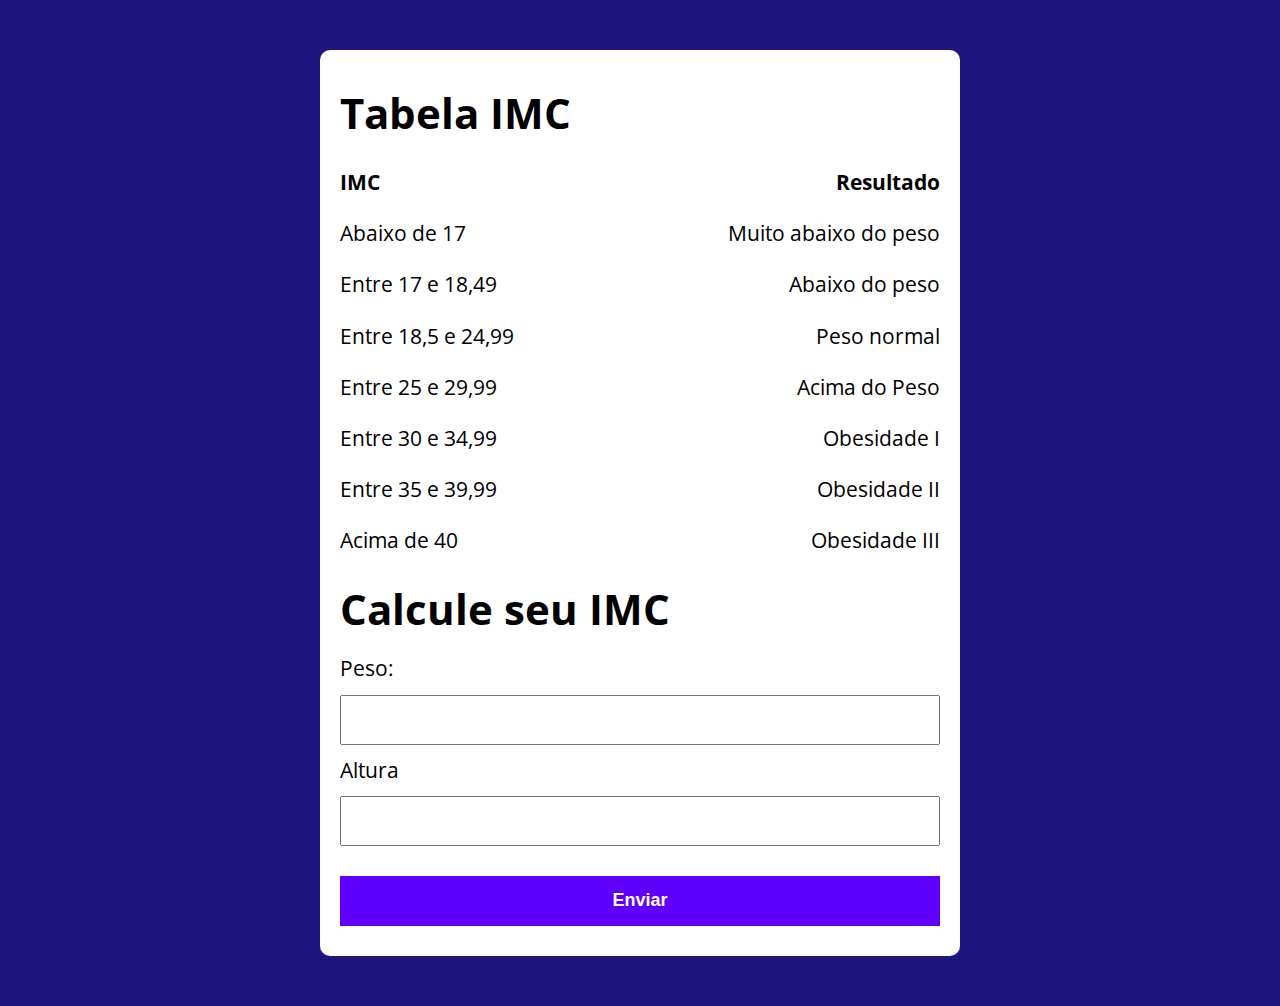
<file: exercicioImc/index.html>
<!DOCTYPE html>
<html lang="pt-BR">

<head>
    <meta charset="UTF-8">
    <meta name="viewport" content="width=device-width, initial-scale=1.0">
    <title>IMC</title>
    <link rel="stylesheet" href="./assets/css/style.css">
</head>

<body>

    <section class="container">

        <h1>Tabela IMC</h1>

        <div class="container2">

            <div class="item">
                <p><span class="negrito">IMC</span></p>
                <p class="center"><span class="negrito">Resultado</span></p>
            </div>

            <div class="item">
                <p>Abaixo de 17</p>
                <p class="center">Muito abaixo do peso</p>
            </div>

            <div class="item">
                <p>Entre 17 e 18,49</p>
                <p class="center">Abaixo do peso</p>
            </div>

            <div class="item">
                <p>Entre 18,5 e 24,99</p>
                <p class="center">Peso normal</p>
            </div>

            <div class="item">
                <p>Entre 25 e 29,99</p>
                <p class="center">Acima do Peso</p>
            </div>

            <div class="item">
                <p>Entre 30 e 34,99</p>
                <p class="center">Obesidade I</p>
            </div>

            <div class="item">
                <p>Entre 35 e 39,99</p>
                <p class="center">Obesidade II</p>
            </div>

            <div class="item">
                <p>Acima de 40</p>
                <p class="center">Obesidade III</p>
            </div>

        </div>

        <h1>Calcule seu IMC</h1>

        <form action="/" id="formulario" method="POST">
                <label for="peso">Peso:</label>
                <input type="text" id="peso" name="peso">
    
                <label for="altura">Altura</label>
                <input type="text" id="altura" name="altura">
    
                <button class="enviar">Enviar</button>
    
                <div id="resultado"></div>
        </form>

    </section>

    <script src="./assets/js/main.js"></script>
</body>

</html>
</file>
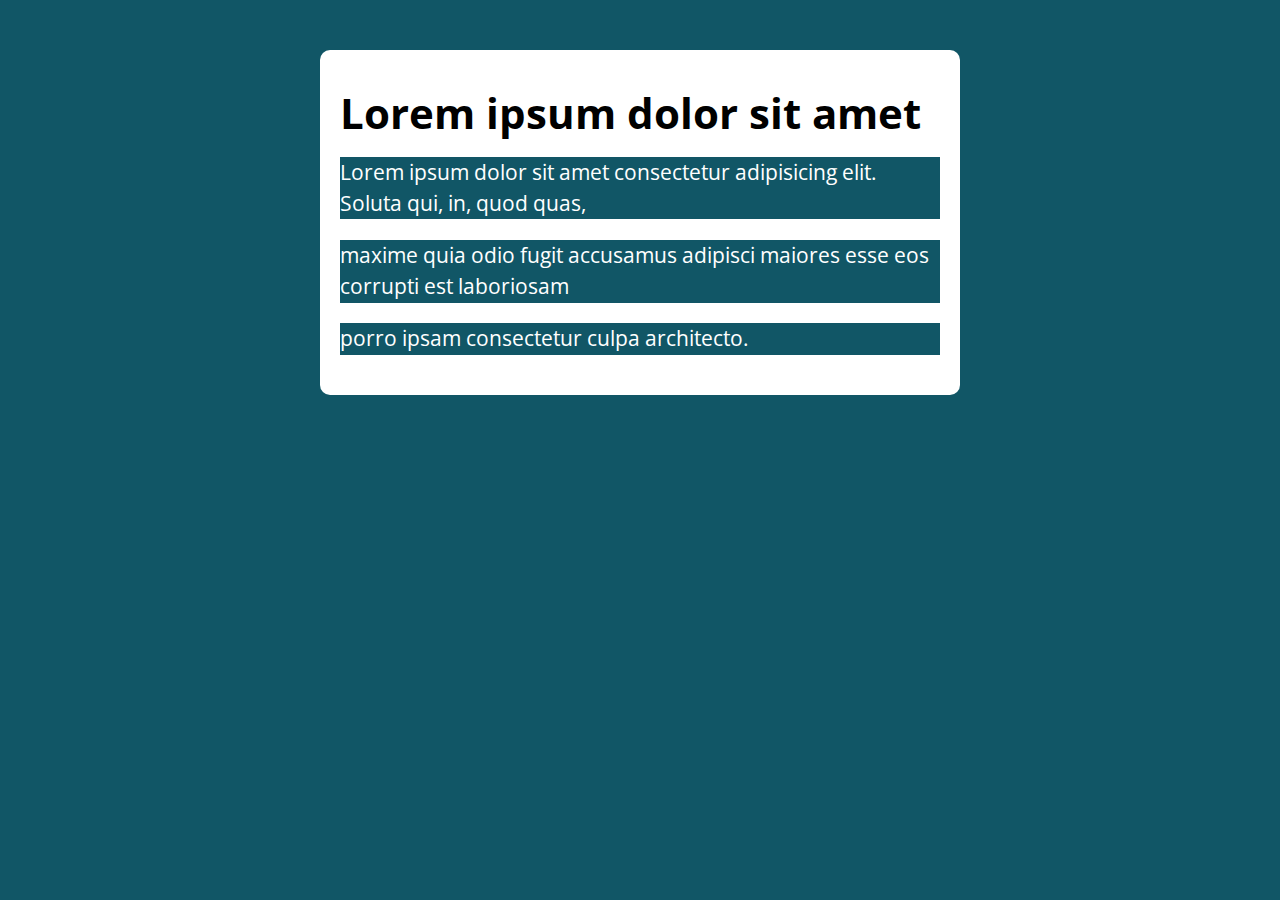
<file: exercicioNodeList/index.html>
<!DOCTYPE html>
<html lang="pt-BR">

<head>
    <meta charset="UTF-8">
    <meta name="viewport" content="width=device-width, initial-scale=1.0">
    <title>Modelo</title>
    <link rel="stylesheet" href="./assets/css/style.css">
</head>

<body>

    <section class="container">

        <h1>Lorem ipsum dolor sit amet</h1>
        <div class="paragrafos">
            <p>Lorem ipsum dolor sit amet consectetur adipisicing elit. Soluta qui, in, quod quas, </p>
            <p>maxime quia odio fugit accusamus adipisci maiores esse eos corrupti est laboriosam </p>
            <p>porro ipsam consectetur culpa architecto.</p>
        </div>
    </section>

    <script src="./assets/js/main.js"></script>
</body>

</html>
</file>
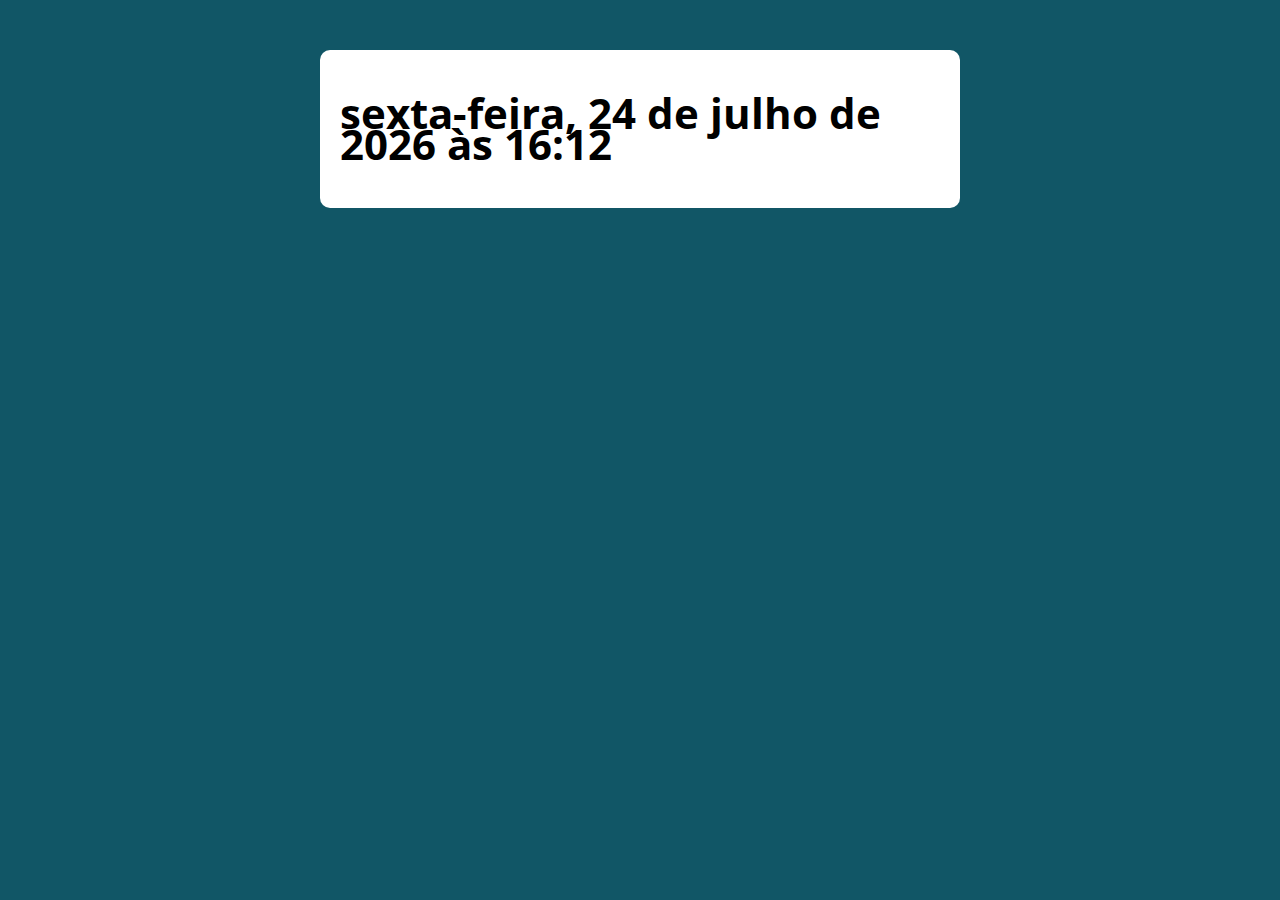
<file: exercicioSwitch/index.html>
<!DOCTYPE html>
<html lang="pt-BR">

<head>
    <meta charset="UTF-8">
    <meta name="viewport" content="width=device-width, initial-scale=1.0">
    <title>Modelo</title>
    <link rel="stylesheet" href="./assets/css/style.css">
</head>

<body>

    <section class="container">

        <h1 id="texto">Lorem ipsum dolor sit amet</h1>

    </section>

    <script src="./assets/js/main.js"></script>
</body>

</html>
</file>
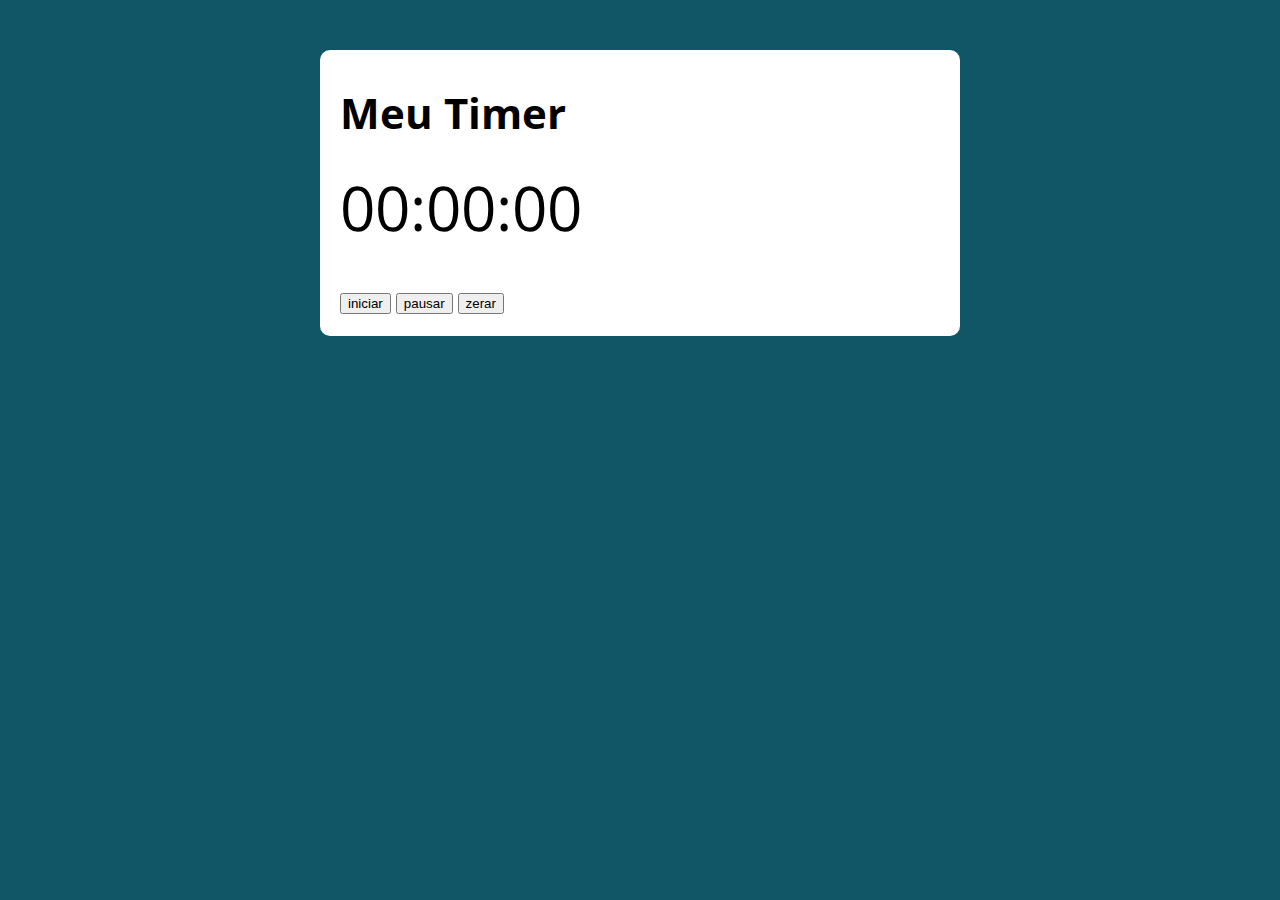
<file: exercicioTimer/index.html>
<!DOCTYPE html>
<html lang="pt-BR">

<head>
    <meta charset="UTF-8">
    <meta name="viewport" content="width=device-width, initial-scale=1.0">
    <title>Modelo</title>
    <link rel="stylesheet" href="./assets/css/style.css">
</head>

<body>

    <section class="container">

        <h1>Meu Timer</h1>

        <p class="relogio">00:00:00</p>

        <button class="iniciar">iniciar</button>
        <button class="pausar">pausar</button>
        <button class="zerar">zerar</button>

    </section>

    <script src="./assets/js/main.js"></script>
</body>

</html>
</file>
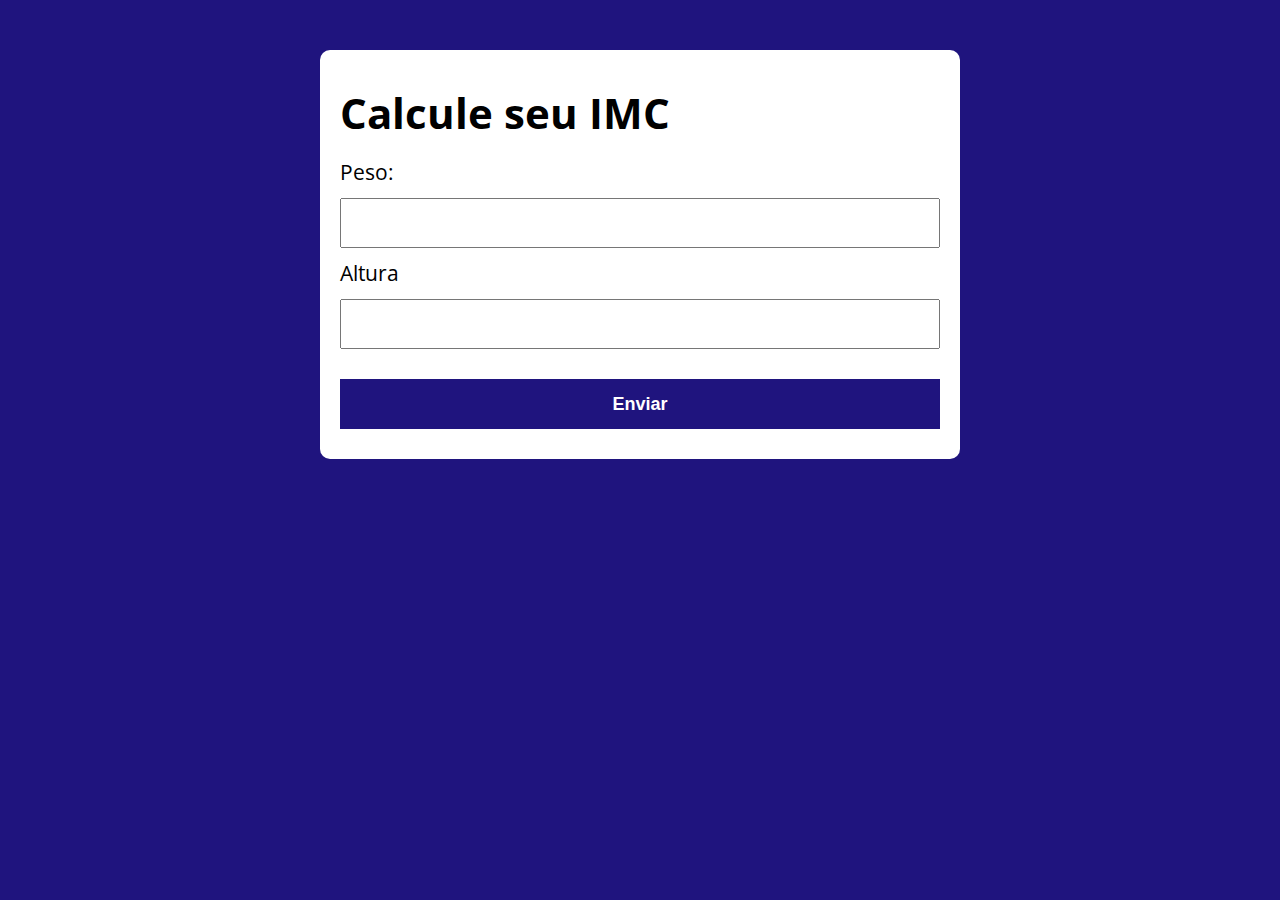
<file: exercicioImc/modeloprof.html>
<!DOCTYPE html>
<html lang="pt-BR">

<head>
    <meta charset="UTF-8">
    <meta name="viewport" content="width=device-width, initial-scale=1.0">
    <title>IMC</title>
    <link rel="stylesheet" href="./assets copy/css/styleprof.css">
</head>

<body>

    <section class="container">
        <h1>Calcule seu IMC</h1>

        <form action="/" id="formulario" method="POST">
            <label for="peso">Peso:</label>
            <input type="text" id="peso" name="peso">

            <label for="altura">Altura</label>
            <input type="text" id="altura" name="altura">

            <button class="enviar">Enviar</button>

            <div id="resultado"></div>
        </form>

    </section>

    <script src="./assets copy/js/mainprof.js"></script>
</body>

</html>
</file>
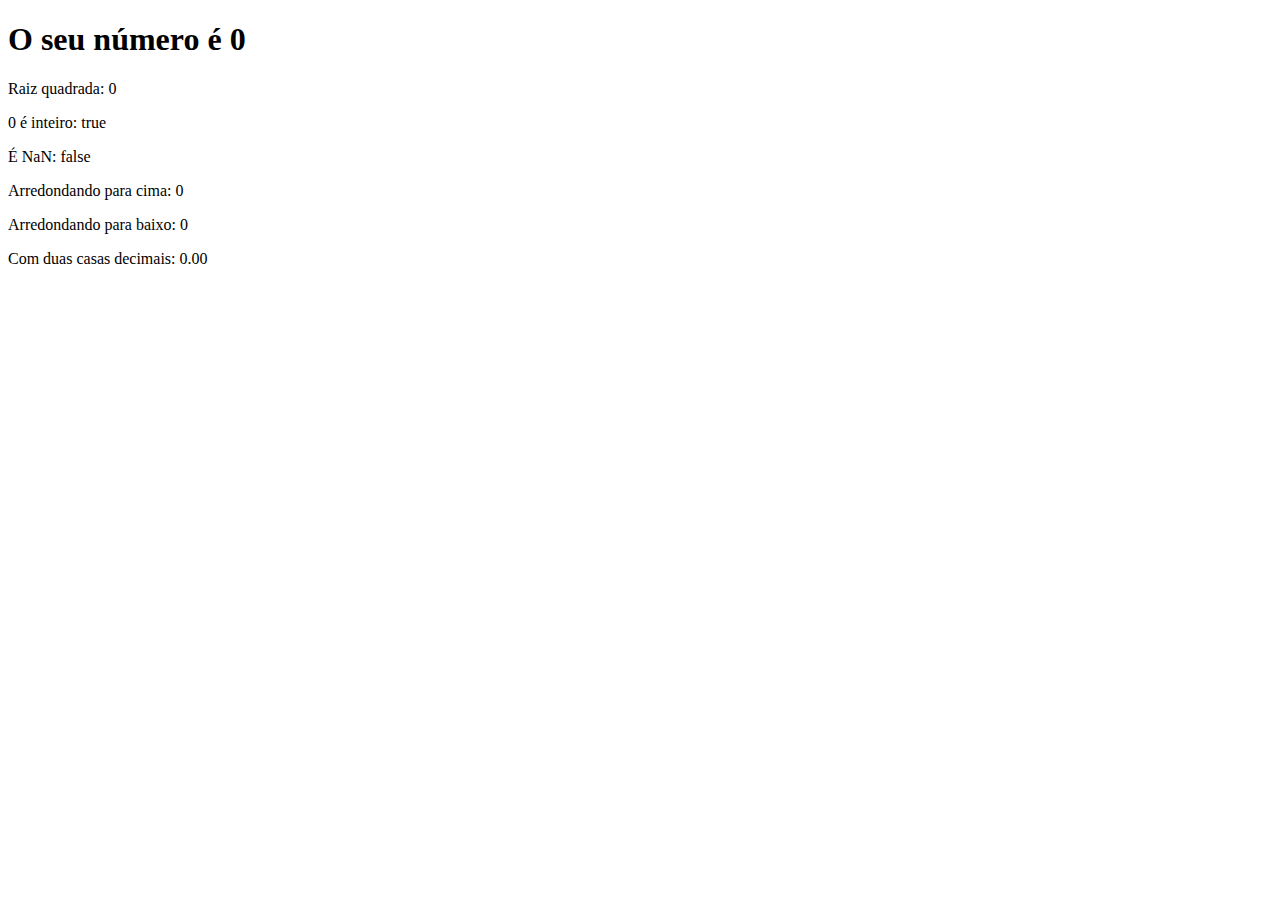
<file: exerciciomath/exerciciomath.html>
<!DOCTYPE html>
<html lang="pt-BR">

<head>
    <meta charset="UTF-8">
    <meta name="viewport" content="width=device-width, initial-scale=1.0">
    <title>Exercicio math</title>
</head>

<body>

    <section>
        <h1>O seu número é <span id="numero-titulo">0</span></h1>

        <div id="raiz">Raiz</div>

        <div id="int">Int</div>

        <div id="nan">NaN</div>

        <div id="cima">Arredondando cima</div>

        <div id="baixo">Arredondando baixo</div>

        <div id="decimal">Duas Casas decimais</div>
    </section>

    <script src="js/exerciciomath.js"></script>

</body>

</html>
</file>
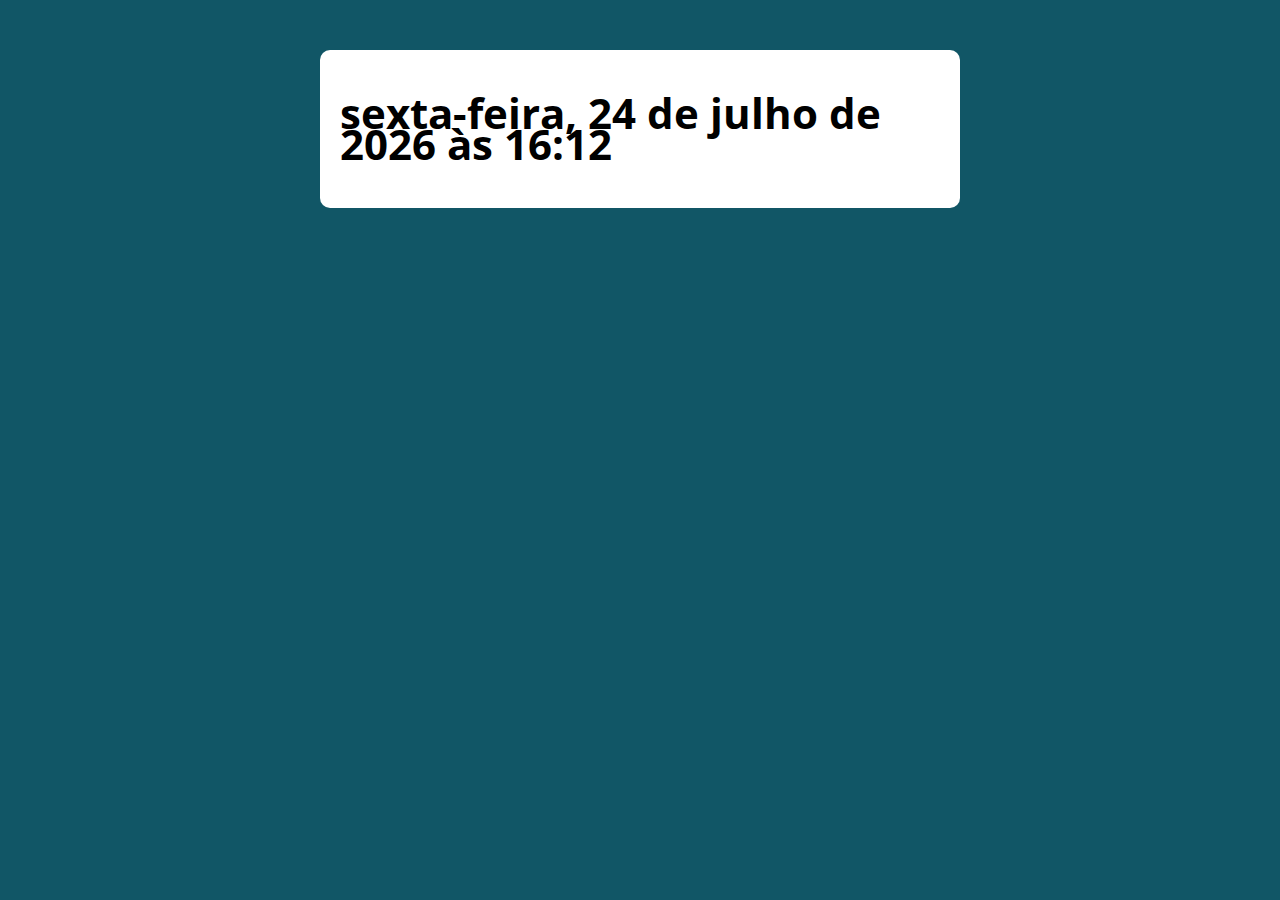
<file: exercicioSwitch/indexProf.html>
<!DOCTYPE html>
<html lang="pt-BR">

<head>
    <meta charset="UTF-8">
    <meta name="viewport" content="width=device-width, initial-scale=1.0">
    <title>Modelo</title>
    <link rel="stylesheet" href="./assets/css/style.css">
</head>

<body>

    <section class="container">

        <h1>Lorem ipsum dolor sit amet</h1>

    </section>

    <script src="./assets/js/mainProf.js"></script>
</body>

</html>
</file>
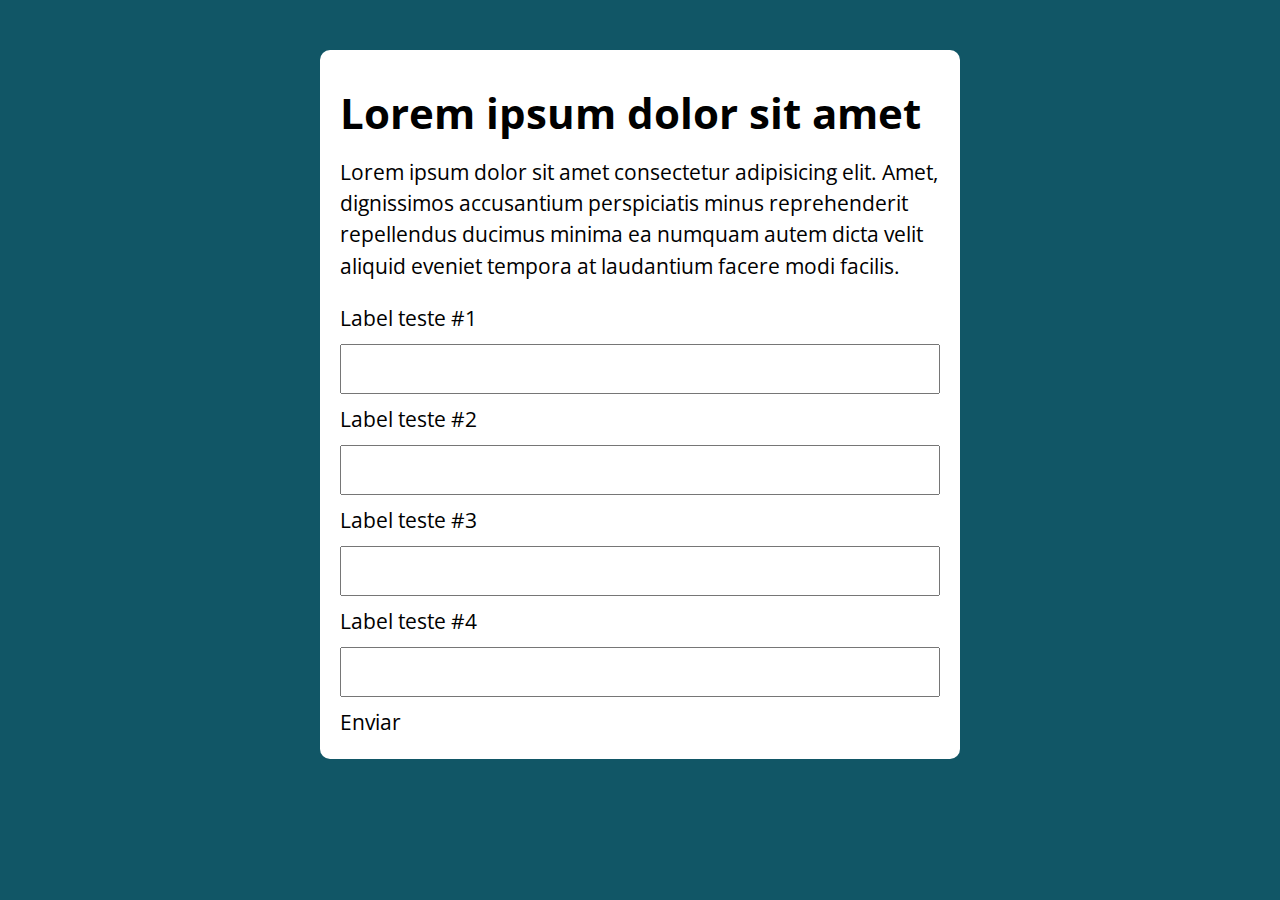
<file: exercicioTimer/indexProf.html>
<!DOCTYPE html>
<html lang="pt-BR">

<head>
    <meta charset="UTF-8">
    <meta name="viewport" content="width=device-width, initial-scale=1.0">
    <title>Modelo</title>
    <link rel="stylesheet" href="./assets/css/style.css">
</head>

<body>

    <section class="container">

        <h1>Lorem ipsum dolor sit amet</h1>

        <p>Lorem ipsum dolor sit amet consectetur adipisicing elit. Amet, dignissimos accusantium
            perspiciatis minus reprehenderit repellendus ducimus minima ea numquam autem dicta velit aliquid eveniet
            tempora at
            laudantium facere modi facilis.
        </p>

        <form action="">
            <label for="input-teste-1">Label teste #1</label>
            <input type="text" id="input-teste-1">

            <label for="input-teste-1">Label teste #2</label>
            <input type="text" id="input-teste-1">

            <label for="input-teste-1">Label teste #3</label>
            <input type="text" id="input-teste-1">

            <label for="input-teste-1">Label teste #4</label>
            <input type="text" id="input-teste-1">

            <botton>Enviar</botton>

        </form>


    </section>

    <script src="./assets/js/main.js"></script>
</body>

</html>
</file>
<file: exercicioImc/assets/css/style.css>
@import url('https://fonts.googleapis.com/css?family=Open+Sans:400,700&display=swap');

:root {
  --primary-color: rgb(31, 20, 126);
  --primary-color-darker: rgb(16, 10, 68);
}

* {
  box-sizing: border-box;
  outline: 0;
}

body {
  margin: 0;
  padding: 0;
  background: var(--primary-color);
  font-family: 'Open sans', sans-serif;
  font-size: 1.3em;
  line-height: 1.5em;
}

.container {
  max-width: 640px;
  margin: 50px auto;
  background: #fff;
  padding: 20px;
  border-radius: 10px;
}

form input,
form label,
form button {
  display: block;
  width: 100%;
  margin-bottom: 10px;
}

form input {
  font-size: 24px;
  height: 50px;
  padding: 0 20px;
}

form input:focus {
  outline: 1px solid var(--primary-color);
}

form button {
  border: none;
  background: var(--primary-color);
  color: #fff;
  font-size: 18px;
  font-weight: 700;
  height: 50px;
  cursor: pointer;
  margin-top: 30px;
}

form button:hover {
  background: var(--primary-color-darker);
}

.container2 {
  display: flex;
  flex-direction: column;
  flex-wrap: wrap;
}

.item {
  display: flex;
  justify-content: space-between;
  margin: 10px 0;
}

.item p {
  margin: 0;
}

.negrito {
  font-weight: bold;
}

.enviar {
  background: rgb(96, 0, 252);
}

.enviar:hover {
  background: cyan;
}

p.center {
  display: flex;
  align-items: center;
  justify-content: center;
}

.paragrafo-resultado {
  background: rgb(71, 219, 71);
  padding: 10px 20px;
}

.bad {
  background: red;
  padding: 10px 20px;
}
</file>
<file: exercicioNodeList/assets/css/style.css>
@import url('https://fonts.googleapis.com/css?family=Open+Sans:400,700&display=swap');
:root {
  --primary-color: rgb(17, 86, 102);
  --primary-color-darker: rgb(9, 48, 56);
}

* {
  box-sizing: border-box;
  outline: 0;
}

body {
  margin: 0;
  padding: 0;
  background: var(--primary-color);
  font-family: 'Open sans', sans-serif;
  font-size: 1.3em;
  line-height: 1.5em;
}

.container {
  max-width: 640px;
  margin: 50px auto;
  background: #fff;
  padding: 20px;
  border-radius: 10px;
}

form input, form label, form button {
  display: block;
  width: 100%;
  margin-bottom: 10px;
}

form input {
  font-size: 24px;
  height: 50px;
  padding: 0 20px;
}

form input:focus {
  outline: 1px solid var(--primary-color);
}

form button {
  border: none;
  background: var(--primary-color);
  color: #fff;
  font-size: 18px;
  font-weight: 700;
  height: 50px;
  cursor: pointer;
  margin-top: 30px;
}

form button:hover {
  background: var(--primary-color-darker);
}
</file>
<file: exercicioSwitch/assets/css/style.css>
@import url('https://fonts.googleapis.com/css?family=Open+Sans:400,700&display=swap');
:root {
  --primary-color: rgb(17, 86, 102);
  --primary-color-darker: rgb(9, 48, 56);
}

* {
  box-sizing: border-box;
  outline: 0;
}

body {
  margin: 0;
  padding: 0;
  background: var(--primary-color);
  font-family: 'Open sans', sans-serif;
  font-size: 1.3em;
  line-height: 1.5em;
}

.container {
  max-width: 640px;
  margin: 50px auto;
  background: #fff;
  padding: 20px;
  border-radius: 10px;
}

form input, form label, form button {
  display: block;
  width: 100%;
  margin-bottom: 10px;
}

form input {
  font-size: 24px;
  height: 50px;
  padding: 0 20px;
}

form input:focus {
  outline: 1px solid var(--primary-color);
}

form button {
  border: none;
  background: var(--primary-color);
  color: #fff;
  font-size: 18px;
  font-weight: 700;
  height: 50px;
  cursor: pointer;
  margin-top: 30px;
}

form button:hover {
  background: var(--primary-color-darker);
}
</file>
<file: exercicioTimer/assets/css/style.css>
@import url('https://fonts.googleapis.com/css?family=Open+Sans:400,700&display=swap');
:root {
  --primary-color: rgb(17, 86, 102);
  --primary-color-darker: rgb(9, 48, 56);
}

* {
  box-sizing: border-box;
  outline: 0;
}

body {
  margin: 0;
  padding: 0;
  background: var(--primary-color);
  font-family: 'Open sans', sans-serif;
  font-size: 1.3em;
  line-height: 1.5em;
}

.container {
  max-width: 640px;
  margin: 50px auto;
  background: #fff;
  padding: 20px;
  border-radius: 10px;
}

form input, form label, form button {
  display: block;
  width: 100%;
  margin-bottom: 10px;
}

form input {
  font-size: 24px;
  height: 50px;
  padding: 0 20px;
}

form input:focus {
  outline: 1px solid var(--primary-color);
}

form button {
  border: none;
  background: var(--primary-color);
  color: #fff;
  font-size: 18px;
  font-weight: 700;
  height: 50px;
  cursor: pointer;
  margin-top: 30px;
}

form button:hover {
  background: var(--primary-color-darker);
}


.relogio {
  font-size: 3em;
}

.pausado {
  color: red
}
</file>
<file: exercicioImc/assets copy/css/styleprof.css>
@import url('https://fonts.googleapis.com/css?family=Open+Sans:400,700&display=swap');

:root {
  --primary-color: rgb(31, 20, 126);
  --primary-color-darker: rgb(16, 10, 68);
}

* {
  box-sizing: border-box;
  outline: 0;
}

body {
  margin: 0;
  padding: 0;
  background: var(--primary-color);
  font-family: 'Open sans', sans-serif;
  font-size: 1.3em;
  line-height: 1.5em;
}

.container {
  max-width: 640px;
  margin: 50px auto;
  background: #fff;
  padding: 20px;
  border-radius: 10px;
}

form input,
form label,
form button {
  display: block;
  width: 100%;
  margin-bottom: 10px;
}

form input {
  font-size: 24px;
  height: 50px;
  padding: 0 20px;
}

form input:focus {
  outline: 1px solid var(--primary-color);
}

form button {
  border: none;
  background: var(--primary-color);
  color: #fff;
  font-size: 18px;
  font-weight: 700;
  height: 50px;
  cursor: pointer;
  margin-top: 30px;
}

form button:hover {
  background: var(--primary-color-darker);
}


.paragrafo-resultado{
  background: greenyellow;
  padding: 10px 20px;
}

.bad {
  background: red;
  padding: 10px 20px;
}
</file>
